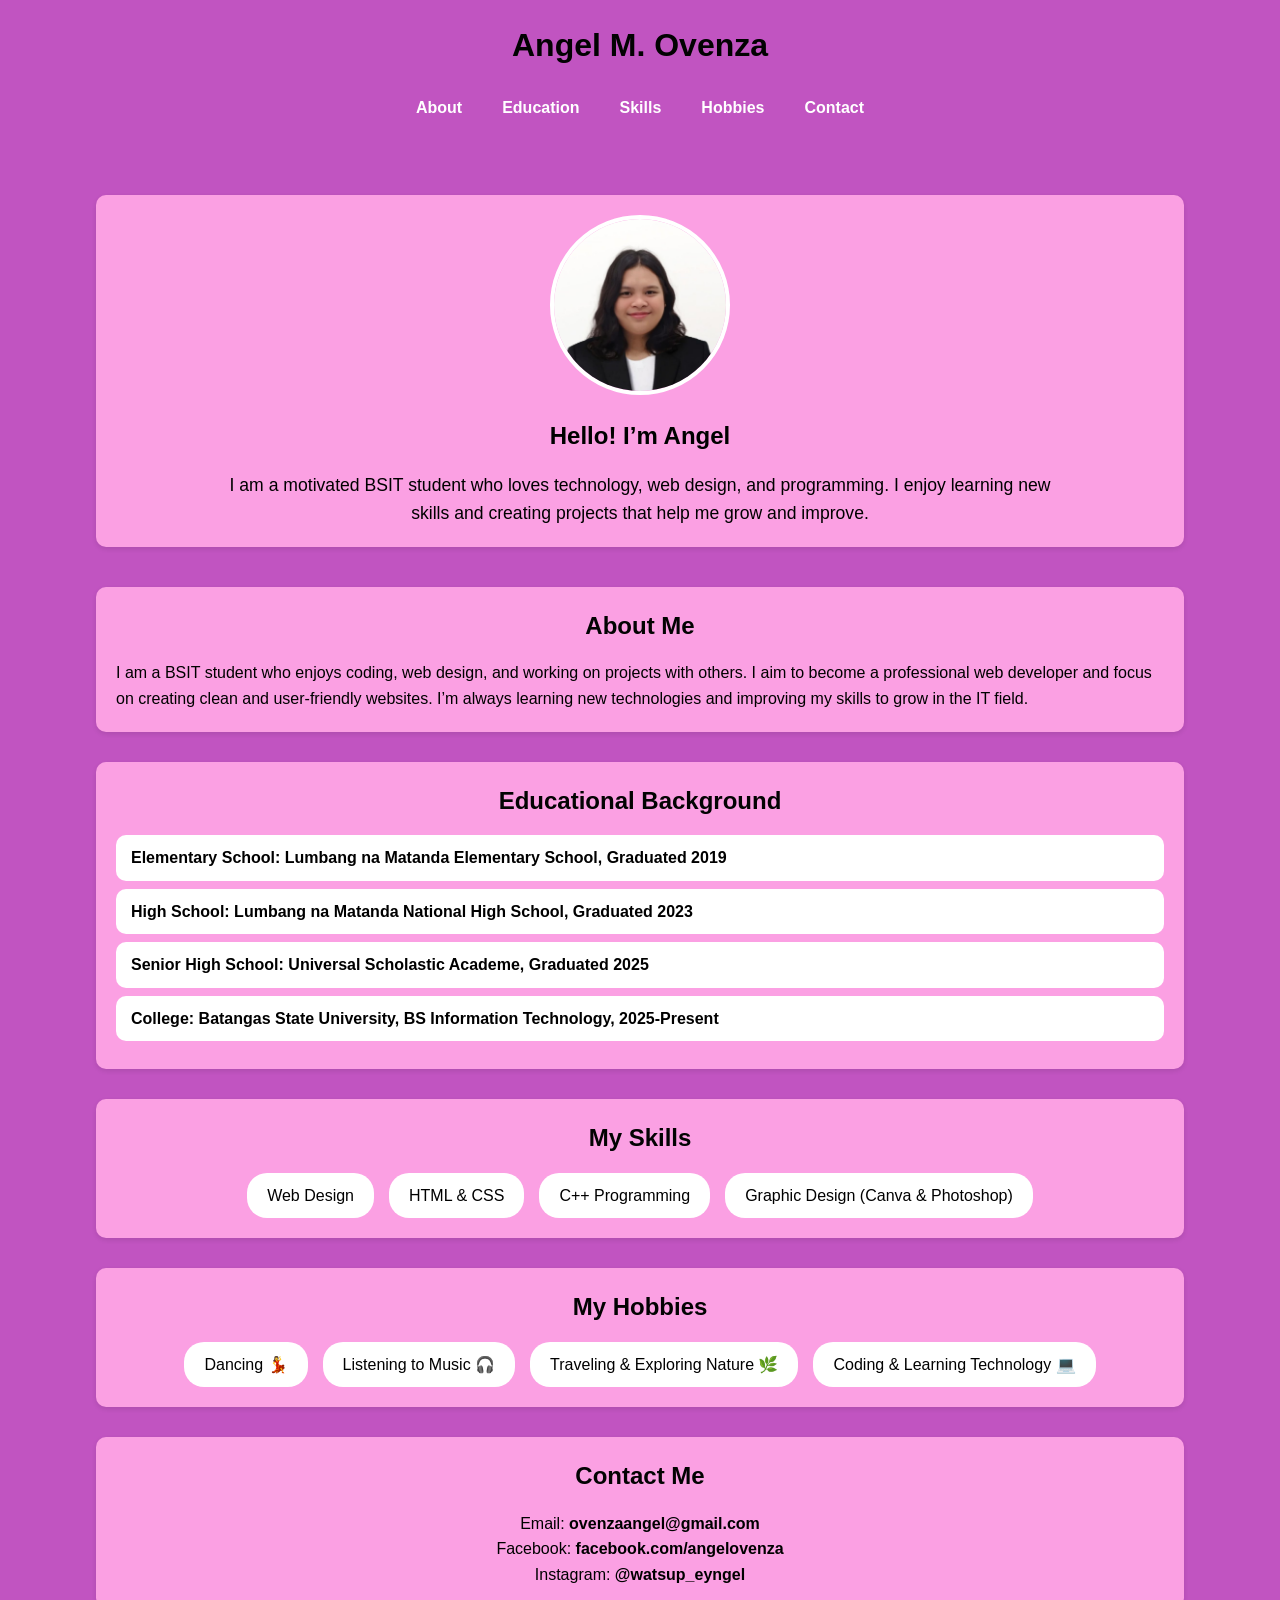
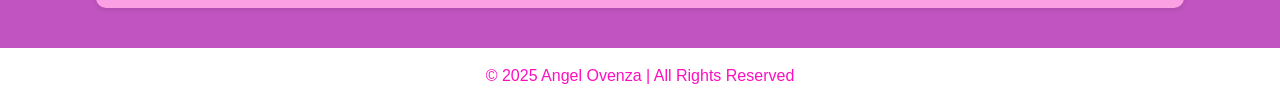
<file: index.html>
<!DOCTYPE html>
<head>
  <meta charset="UTF-8">
  <meta name="viewport" content="width=device-width, initial-scale=1.0">
  <title>Angel Ovenza | Personal Website</title>
  <style>
    /* ----------------------------- */
/* General Page Style */
* {
  margin: 0;
  padding: 0;
  box-sizing: border-box;
}

body {
  font-family: 'Poppins', sans-serif;
  background-color: #C154C1; 
  color: #000000;
  line-height: 1.6;
}

/* ----------------------------- */
/* Header */
header {
  background-color: #C154C1; 
  color: #020202;
  text-align: center;
  padding: 20px;
}

header h1 {
  font-size: 2em;
  margin-bottom: 10px;
}

nav {
  list-style: none;
  display: flex;
  justify-content: center;
  flex-wrap: wrap;
  overflow: none;
}

nav {
  margin: 0 15px;
}

nav a {
  color: #FFFFFF;
  text-decoration: none;
  font-weight: bold;
  padding: 14px 20px;
  float: left;
  text-align: center;
}

nav a:hover {
  color: #080808; /* White */
}

/* ----------------------------- */
/* Profile Section */
.profile {
  text-align: center;
  margin: 40px auto;
  padding: 20px;
}

.profile img {
  width: 180px;
  height: 180px;
  border-radius: 50%;
  border: 4px solid #FFFFFF; /* White */
  object-fit: cover;
}

.profile h2 {
  color: #000000; /* Black */
  margin: 15px 0;
}

.profile p {
  width: 80%;
  margin: auto;
  font-size: 1.1em;
}

/* ----------------------------- */
/* Sections */
section {
  width: 85%;
  margin: 30px auto;
  padding: 20px;
  background: #FBA0E3; 
  border-radius: 10px;
  box-shadow: 0 2px 5px rgba(0,0,0,0.1);
}

h2 {
  color: #030303; /* White */
  margin-bottom: 15px;
  text-align: center;
}

/* ----------------------------- */
/* Education */
.education-list {
  list-style: none;
  padding-left: 0;
}

.education-list li {
  background: #FFFFFF;
  color: #000000;
  padding: 10px 15px;
  margin: 8px 0;
  border-radius: 10px;
  font-weight: bold;
}

/* Skills & Hobbies */
.skills-list, .hobbies-list {
  display: flex;
  justify-content: center;
  flex-wrap: wrap;
  gap: 15px;
  margin-top: 10px;
}

.skills-list li, .hobbies-list li {
  list-style: none;
  background: #FFFFFF; /* White  */
  color: #000000; /* Black */
  padding: 10px 20px;
  border-radius: 20px;
  transition: transform 0.3s, background 0.3s;
}

.skills-list li:hover, .hobbies-list li:hover {
  transform: scale(1.1);
  background: #FBA0E3; /* Light Pink */
}

/* Contact Section */
.contact-info {
  text-align: center;
  margin-top: 15px;
}

.contact-info a {
  color: #000000; /* Black */
  text-decoration: none;
  font-weight: bold;
}

.contact-info a:hover {
  color: #FFFFFF; /* White hover */
}

/* Footer */
footer {
  background: #FFFFFF; /* shocking pink */
  color: #FC0FC0; /* White text */
  text-align: center;
  padding: 15px;
  margin-top: 40px;
}

/* ----------------------------- */
/* Responsive */
@media (max-width: 600px) {
  nav ul {
    flex-direction: column;
  }
  .skills-list, .hobbies-list {
    flex-direction: column;
    align-items: center;
  }
  .profile p {
    width: 90%;
  }
}
Write to Angel Ovenza

  </style>
</head>
<body>

  <!-- Header -->
  <header>
    <h1>Angel M. Ovenza</h1>
    <nav>
        <a href="#about">About</a>
        <a href="#education">Education</a>
        <a href="#skills">Skills</a>
        <a href="#hobbies">Hobbies</a>
        <a href="#contact">Contact</a>
    </nav>
  </header>

  <!-- Profile Section -->
  <section class="profile">
    <img src="e92c3a5b-861d-4a1f-8849-8f9a7b514a8c.jpg" alt="Angel Ovenza Photo">
    <h2>Hello! I’m Angel</h2>
    <p>     
      I am a motivated BSIT student who loves technology, web design, and programming. I enjoy learning new skills and creating projects that help me grow and improve.
    </p>
  </section>

  <!-- About Me -->
  <section id="about">
    <h2>About Me</h2>
    <p>  
      I am a BSIT student who enjoys coding, web design, and working on projects with others.
      I aim to become a professional web developer and focus on creating clean and user-friendly websites.
      I’m always learning new technologies and improving my skills to grow in the IT field.
    </p>
  </section>

  <!-- Education -->
  <section id="education">
    <h2>Educational Background</h2>
    <ul class="education-list">
      <li><strong>Elementary School:</strong> Lumbang na Matanda Elementary School, Graduated 2019</li>
      <li><strong>High School:</strong> Lumbang na Matanda National High School, Graduated 2023</li>
      <li><strong>Senior High School:</strong> Universal Scholastic Academe, Graduated 2025</li>
      <li><strong>College:</strong> Batangas State University, BS Information Technology, 2025-Present</li>
    </ul>
  </section>

  <!-- Skills -->
  <section id="skills">
    <h2>My Skills</h2>
    <ul class="skills-list">
      <li>Web Design</li>
      <li>HTML & CSS</li>
      <li>C++ Programming </li>
      <li>Graphic Design (Canva & Photoshop)</li>
    </ul>
  </section>

  <!-- Hobbies -->
  <section id="hobbies">
    <h2>My Hobbies</h2>
    <ul class="hobbies-list">
      <li>Dancing 💃</li>
      <li>Listening to Music 🎧</li>
      <li>Traveling & Exploring Nature 🌿</li>
      <li>Coding & Learning Technology 💻</li>
    </ul>
  </section>

  <!-- Contact -->
  <section id="contact">
    <h2>Contact Me</h2>
    <div class="contact-info">
      <p>Email: <a href="mailto:ovenzaangel@email.com">ovenzaangel@gmail.com</a></p>
      <p>Facebook: <a href="#">facebook.com/angelovenza</a></p>
      <p>Instagram: <a href="#">@watsup_eyngel</a></p>
    </div>
  </section>

  <!-- Footer -->
  <footer>
    <p>© 2025 Angel Ovenza | All Rights Reserved</p>
  </footer>

</body>
</html>
</file>
